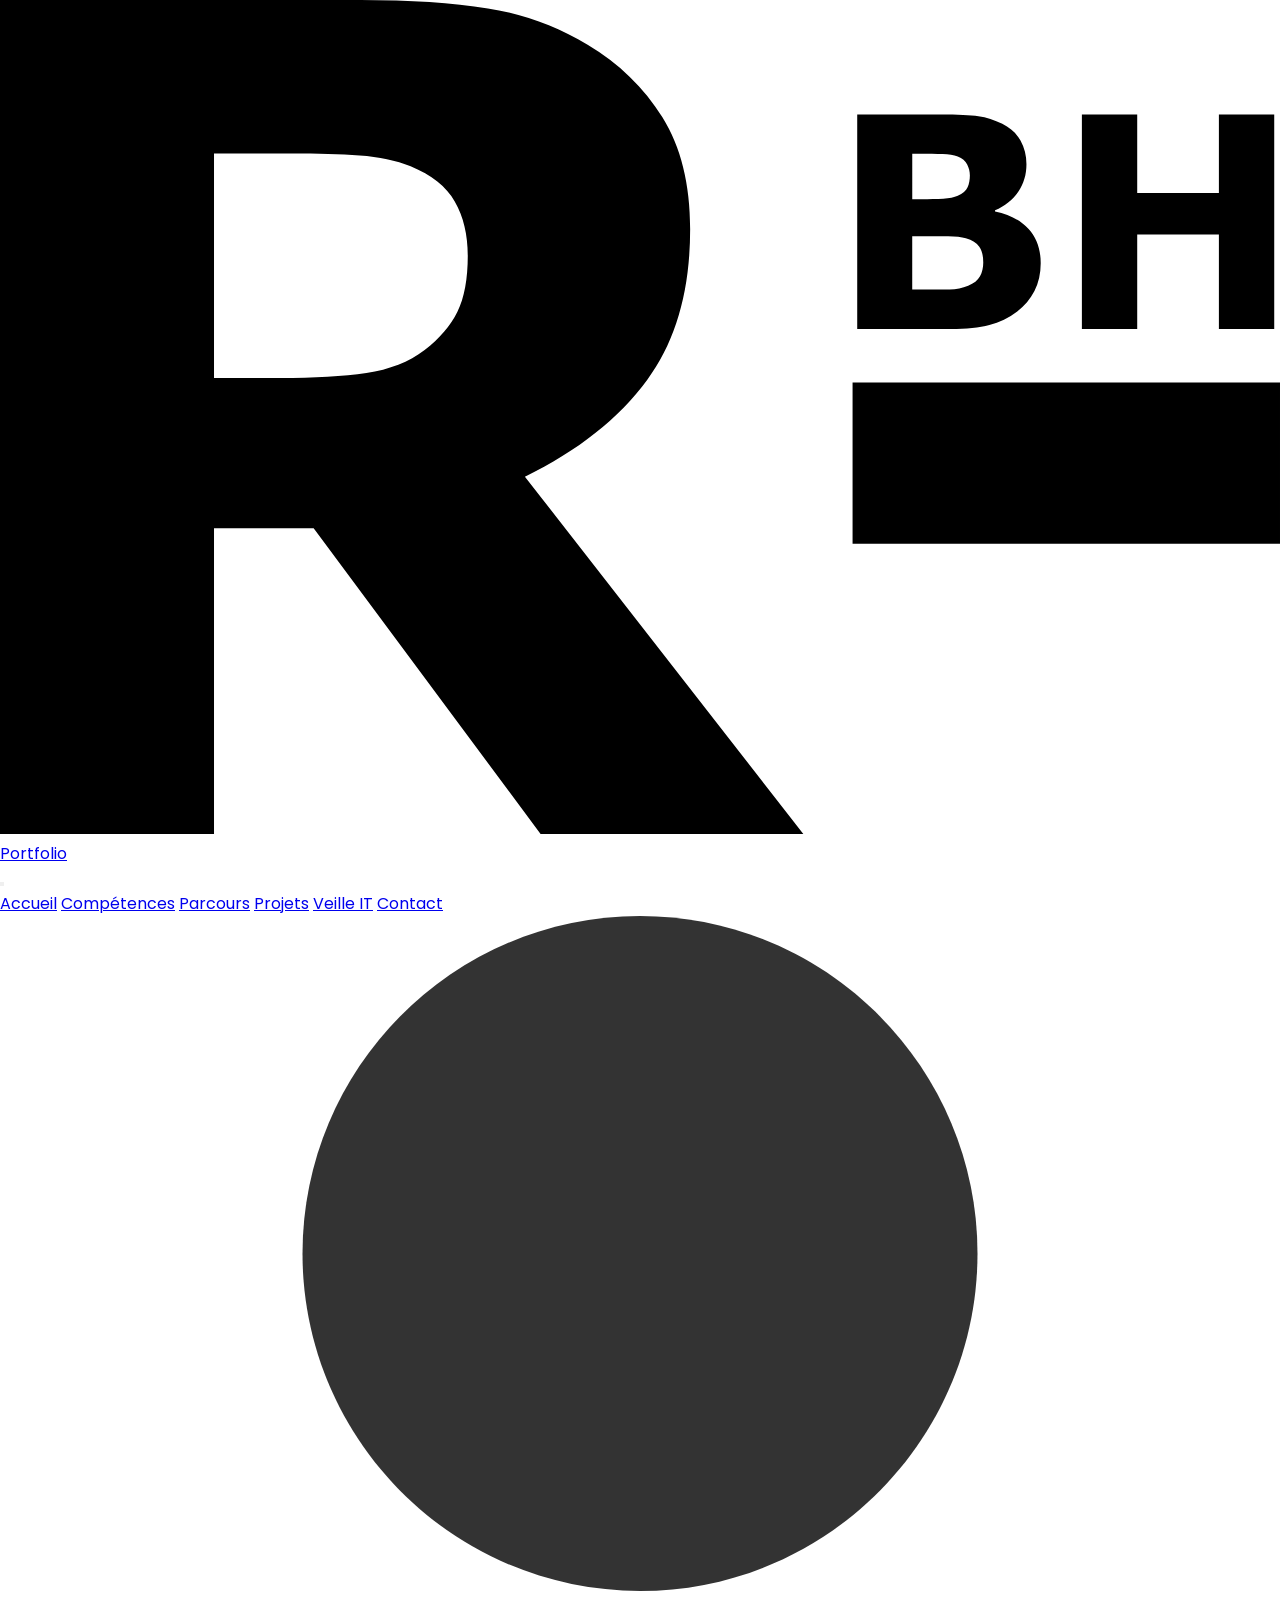
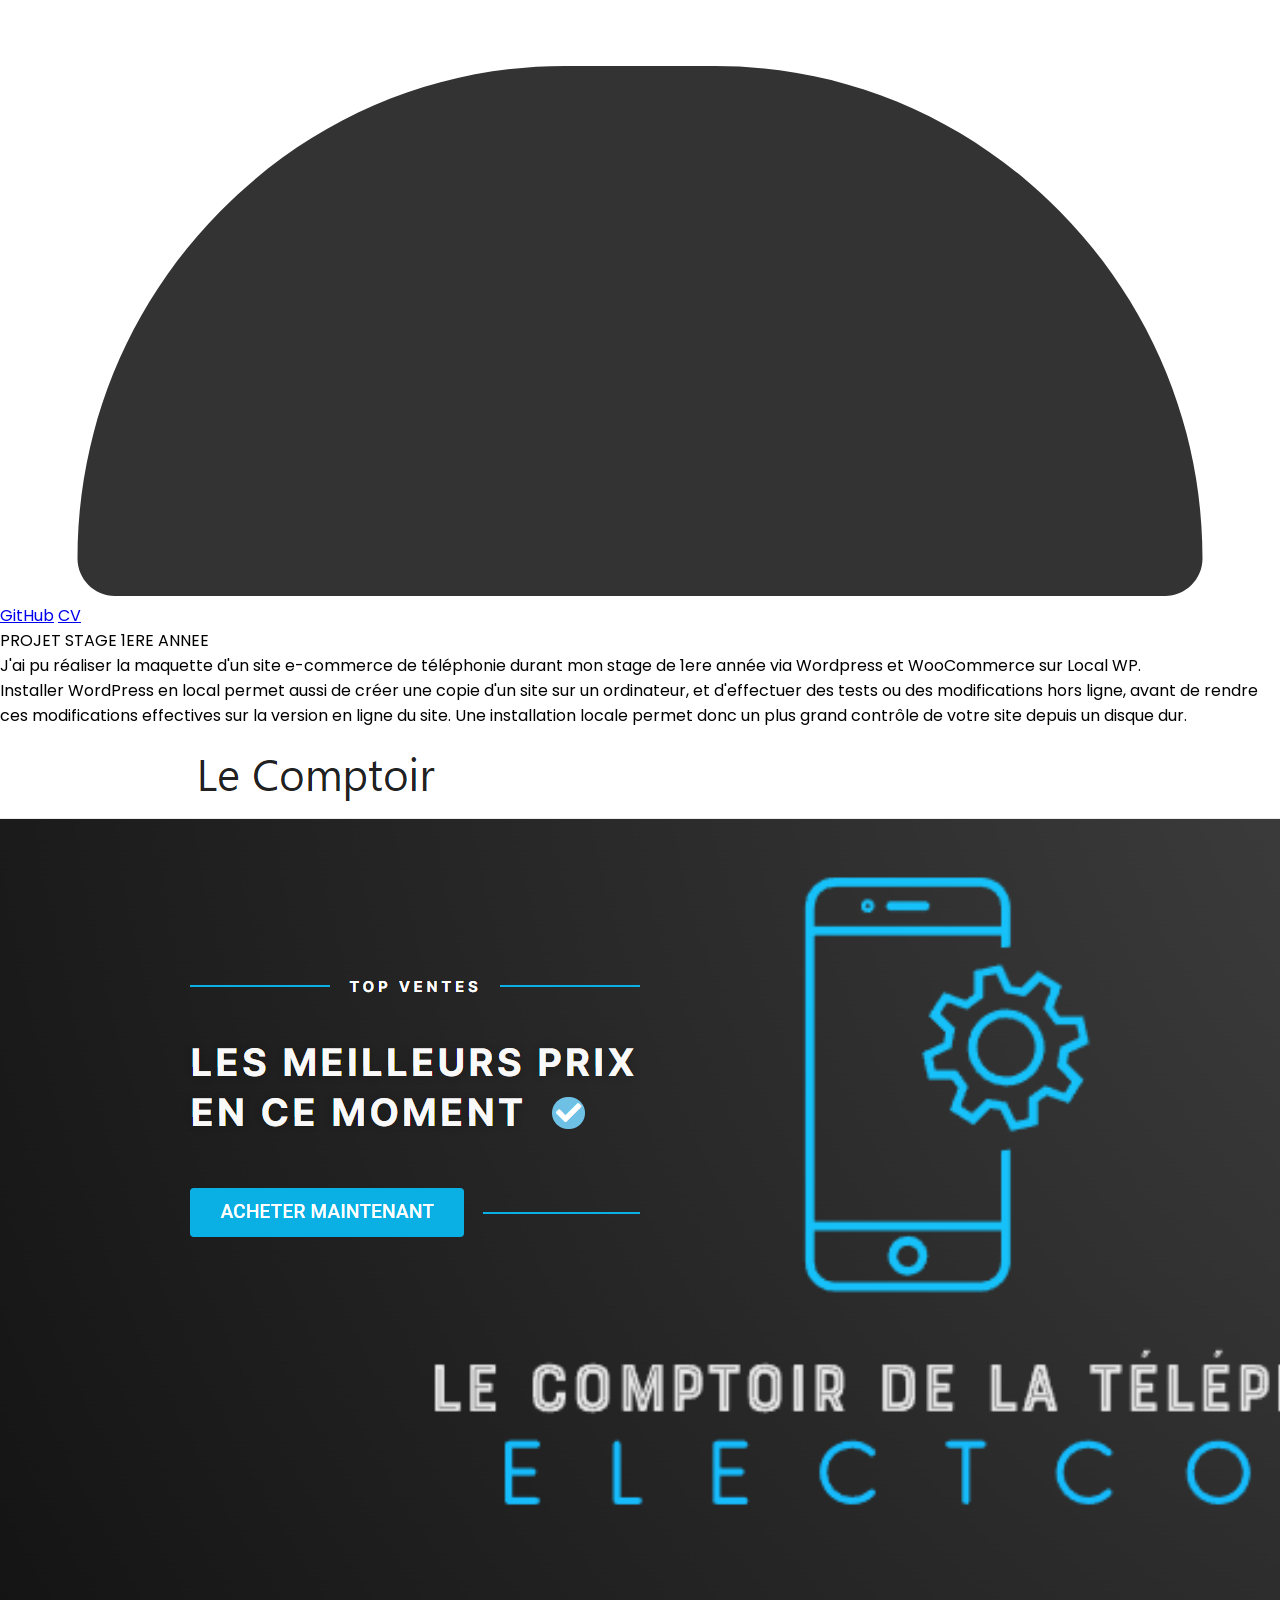
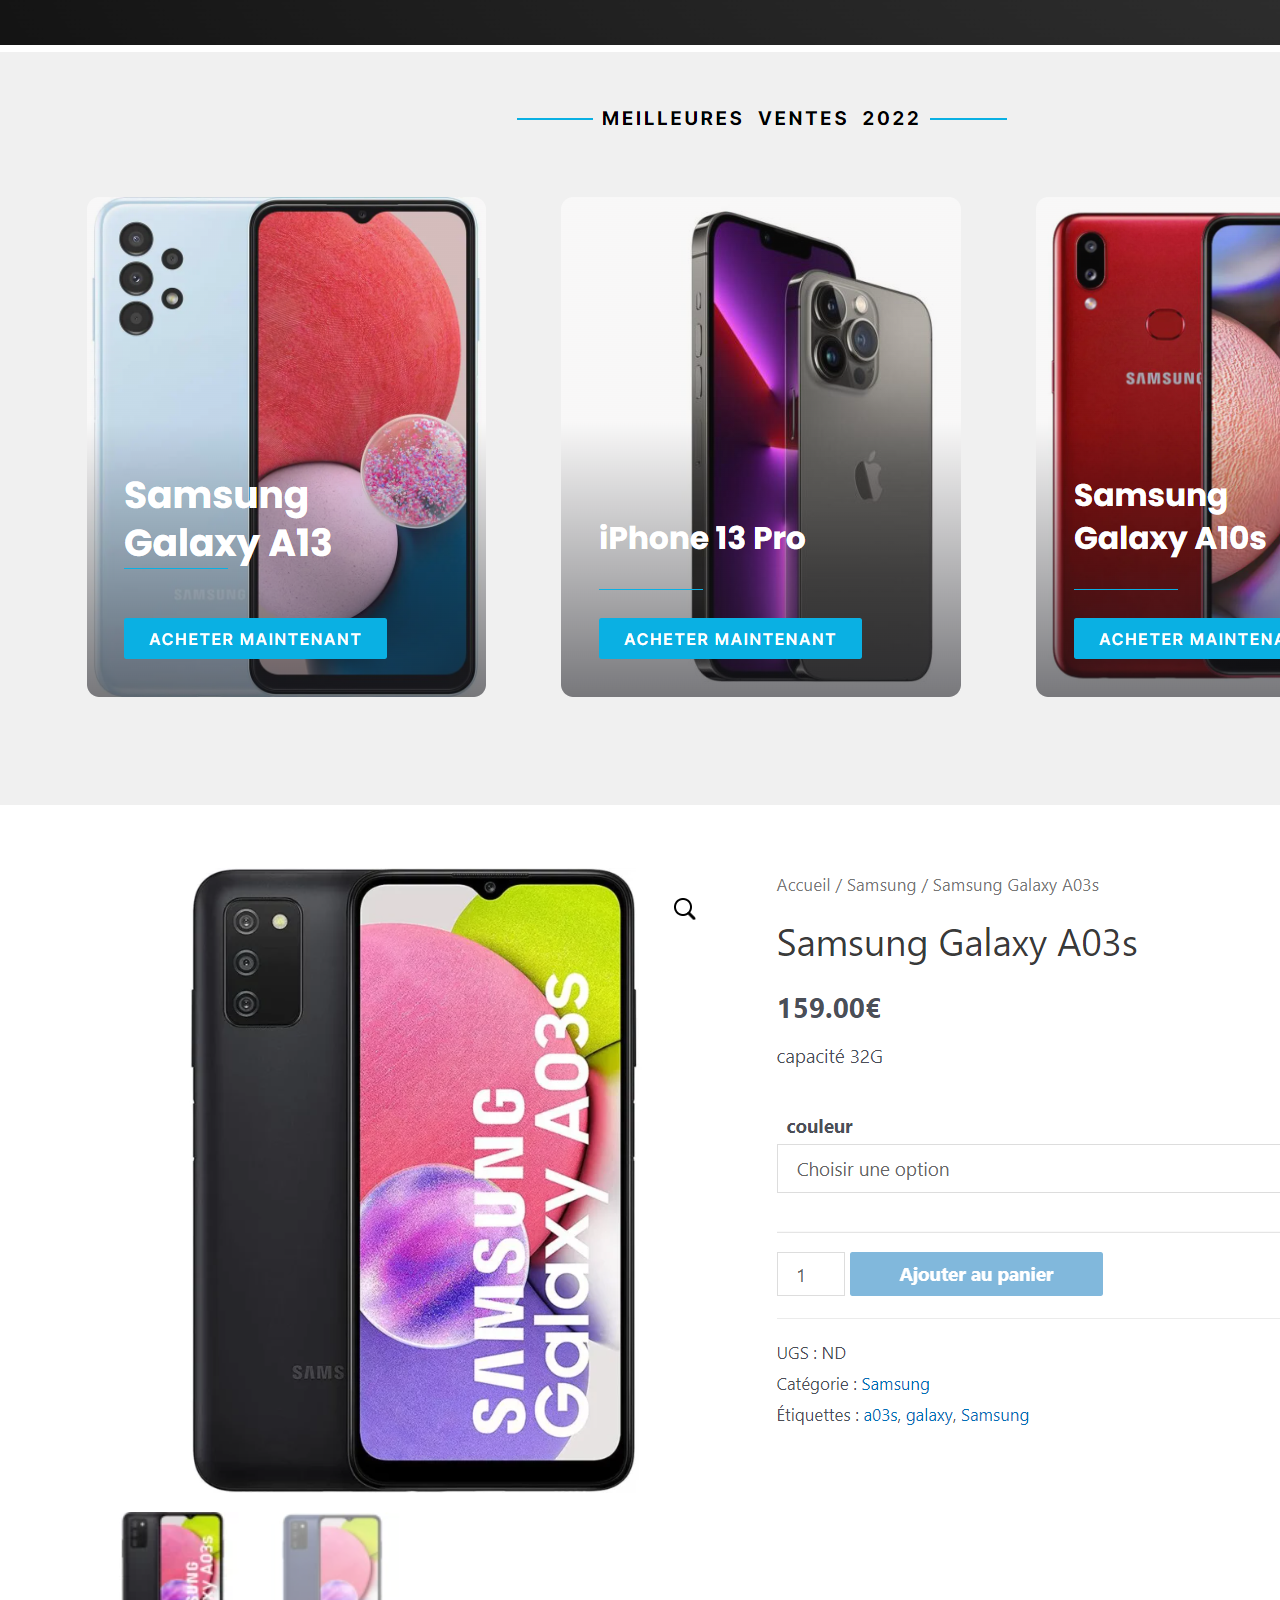
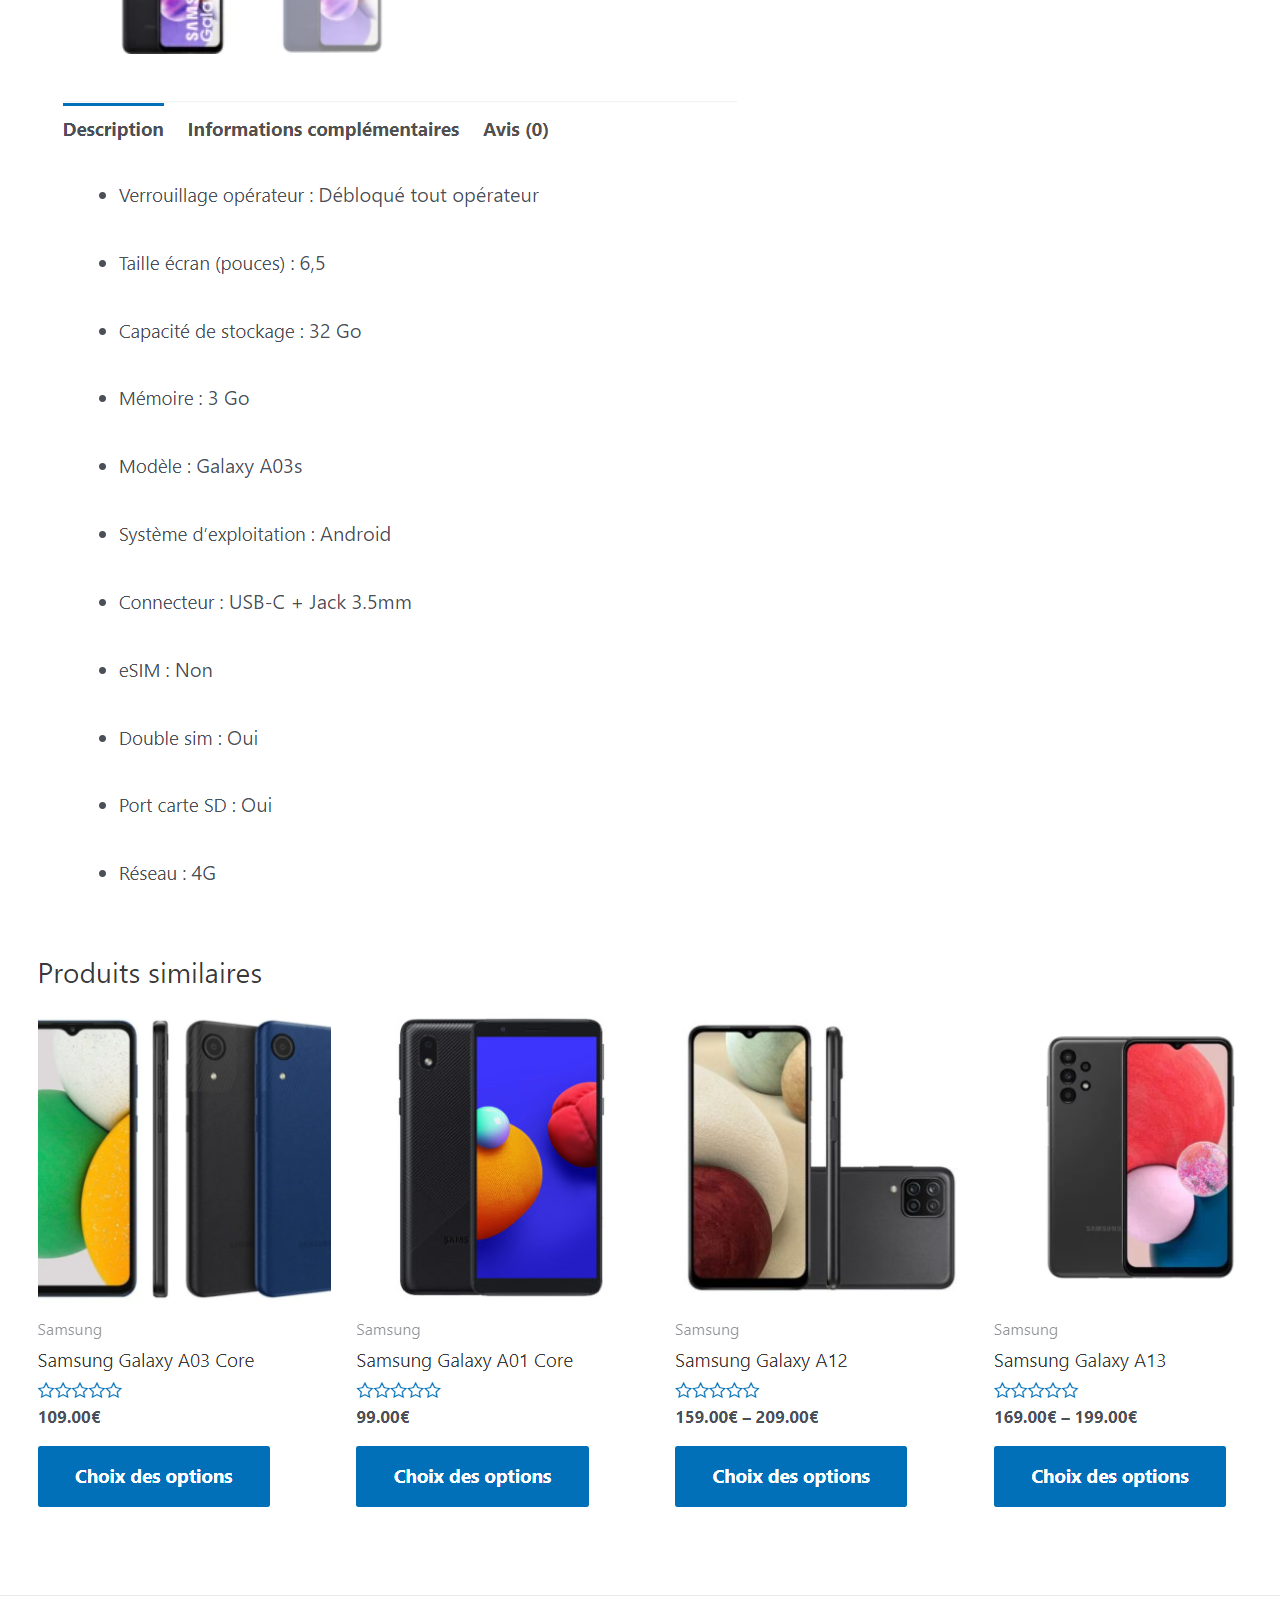
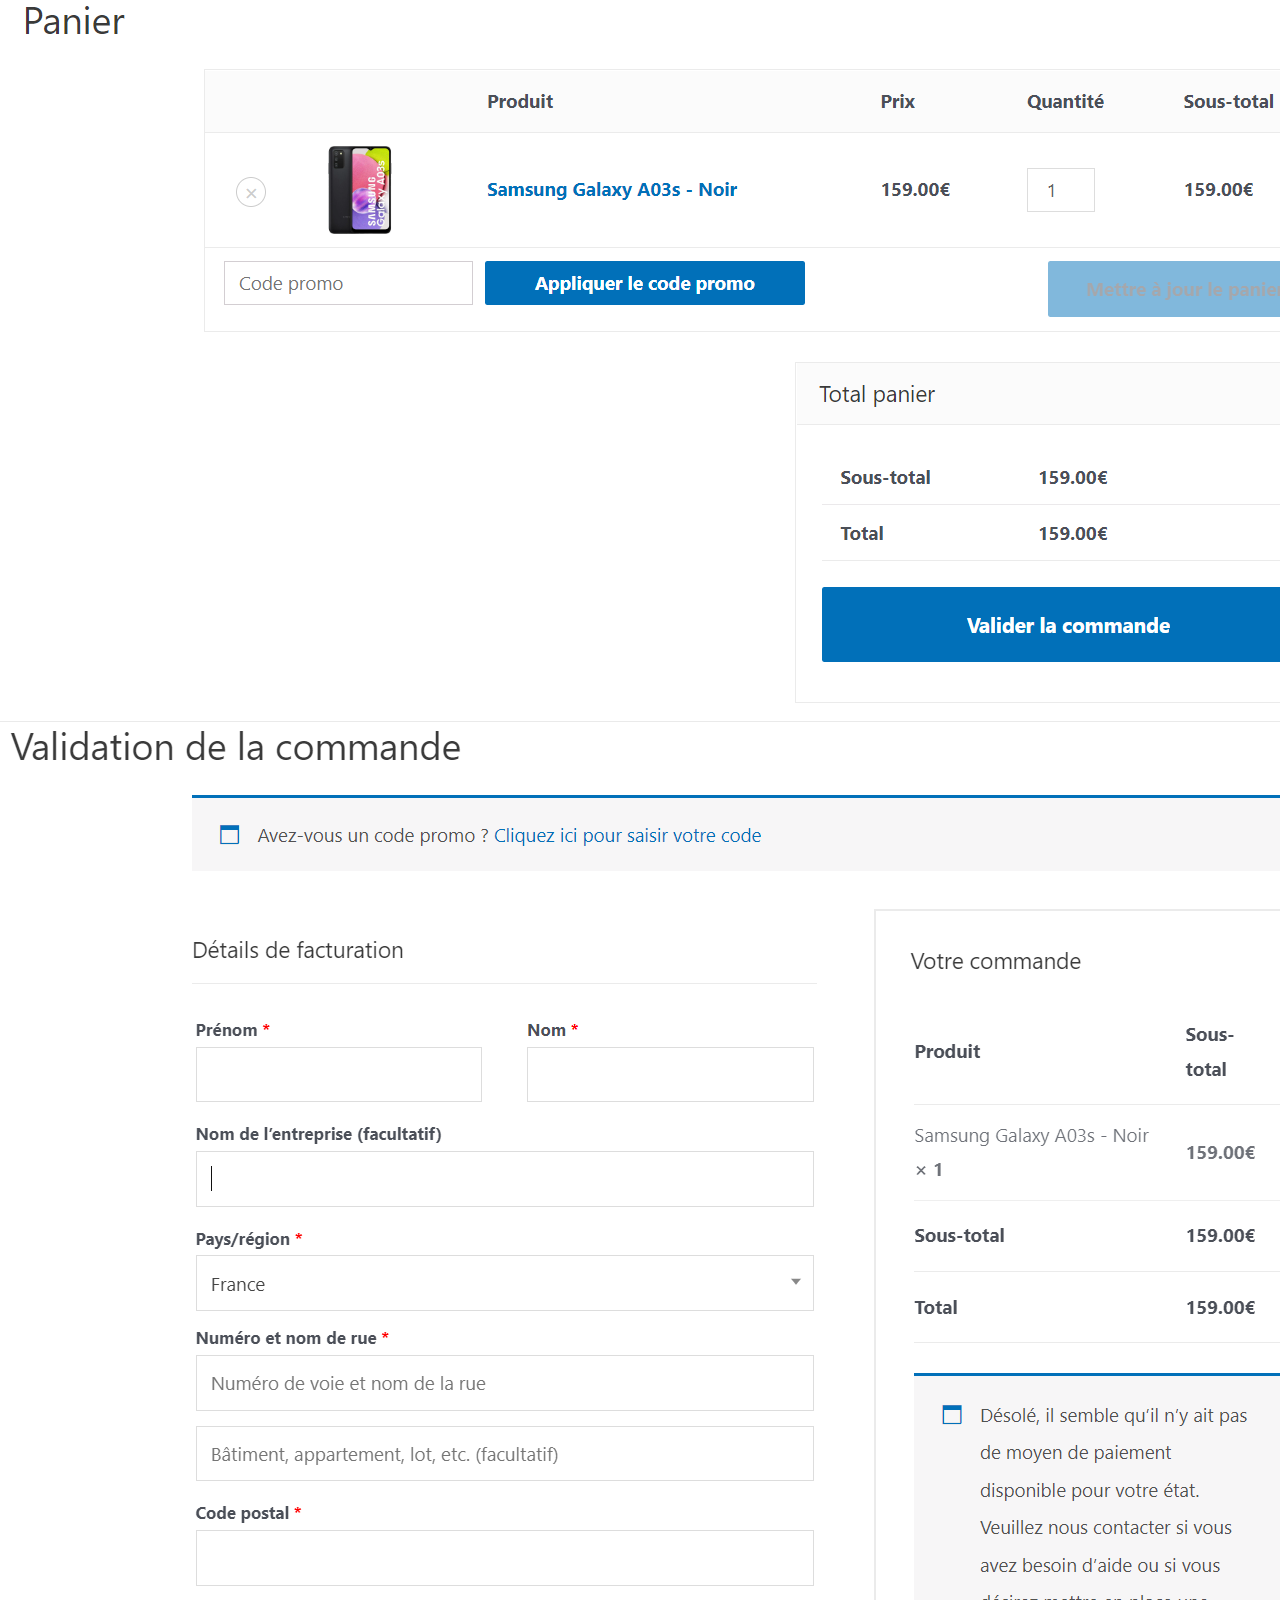
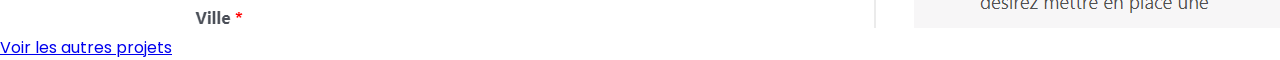
<file: stage1.html>
<!DOCTYPE html>
<html lang="en">
  <head>
    <meta charset="UTF-8" />
    <meta http-equiv="X-UA-Compatible" content="IE=edge" />
    <meta name="viewport" content="width=device-width, initial-scale=1.0" />
    <title>Projet stage 1 RABEHI Houssam</title>
    <link rel="stylesheet" href="style.css" />
    <link rel="preconnect" href="https://fonts.googleapis.com" />
    <link rel="preconnect" href="https://fonts.gstatic.com" crossorigin />
    <link
      href="https://fonts.googleapis.com/css2?family=Montserrat:wght@100;200;300;400;500;600;700;800;900&family=Roboto+Flex:opsz,wght@8..144,100;8..144,300;8..144,500;8..144,700;8..144,900&display=swap"
      rel="stylesheet"
    />
  </head>
  <body>
 <div class="body_stage1">

    
  <!-- Debut navbar -->
    <nav>
      <a href="#" class="nav-icon" aria-label="visit homepage" aria-current="page">
        <img src="img/logo.svg" alt="Logo Rhb">
        <span>Portfolio</span>
      </a>

      <div class="main-navlinks">
        <button class="hamburger" type="button" aria-label="Toggle navigation" aria-expanded="false">
          <span></span>
          <span></span>
          <span></span>
        </button>
        <div class="navlinks-container">
          <a href="#" aria-current="page">Accueil</a>
          <a href="#competences">Compétences</a>
          <a href="#parcours">Parcours</a>
          <a href="#projets">Projets</a>
          <a href="#veille">Veille IT</a>
          <a href="#contact">Contact</a>
        </div>
      </div>

      <div class="nav-authentication">
        <a href="#" class="sign-user" aria-label="Sign in page">
          <img src="img/user.svg" alt="user-icon">
        </a>
        <div class="btns">
          <a href="https://heussem.github.io/Portfolio/" target="_blank">GitHub</a>
          <a href="img/RABEHI Houssam cv.pdf" target="_blank">CV</a>
        </div>
      </div>
    </nav>
    <!-- Fin navbar -->

    <!-- Debut contenu stage 1 -->

    <div class="projet_stage1">
        <div class="projet_titre_stage1"><p>PROJET STAGE 1ERE ANNEE</p></div>

        <div class="description_stage1"><p>J'ai pu réaliser la maquette d'un site e-commerce de téléphonie durant mon stage de 1ere année via Wordpress et WooCommerce sur Local WP.</p>
            <p>Installer WordPress en local permet aussi de créer une copie d'un site sur un ordinateur, et d'effectuer des tests ou des modifications hors ligne, avant de rendre ces modifications effectives sur la version en ligne du site. Une installation locale permet donc un plus grand contrôle de votre site depuis un disque dur. </p>
             
        </div>

        <div class="img_stage1">
            <img src="img/stage1/stage1_accueil.png" alt="Accueil">
            <img src="img/stage1/stage1_img.png" alt="">
            <img src="img/stage1/stage1_img2.png" alt="">
            <img src="img/stage1/stage1_img3.png" alt="">
            <img src="img/stage1/stage1_img4.png" alt="">
            <img src="img/stage1/stage1_img5.png" alt="">
            <img src="img/stage1/stage1_img6.png" alt="">
        </div>
        <div class="retourner_page">
            <div class="button_retour">
                <a href="index.html" >Voir les autres projets</a>
              </div>
        </div>

    </div>

  </div>

    
</body>
</file>
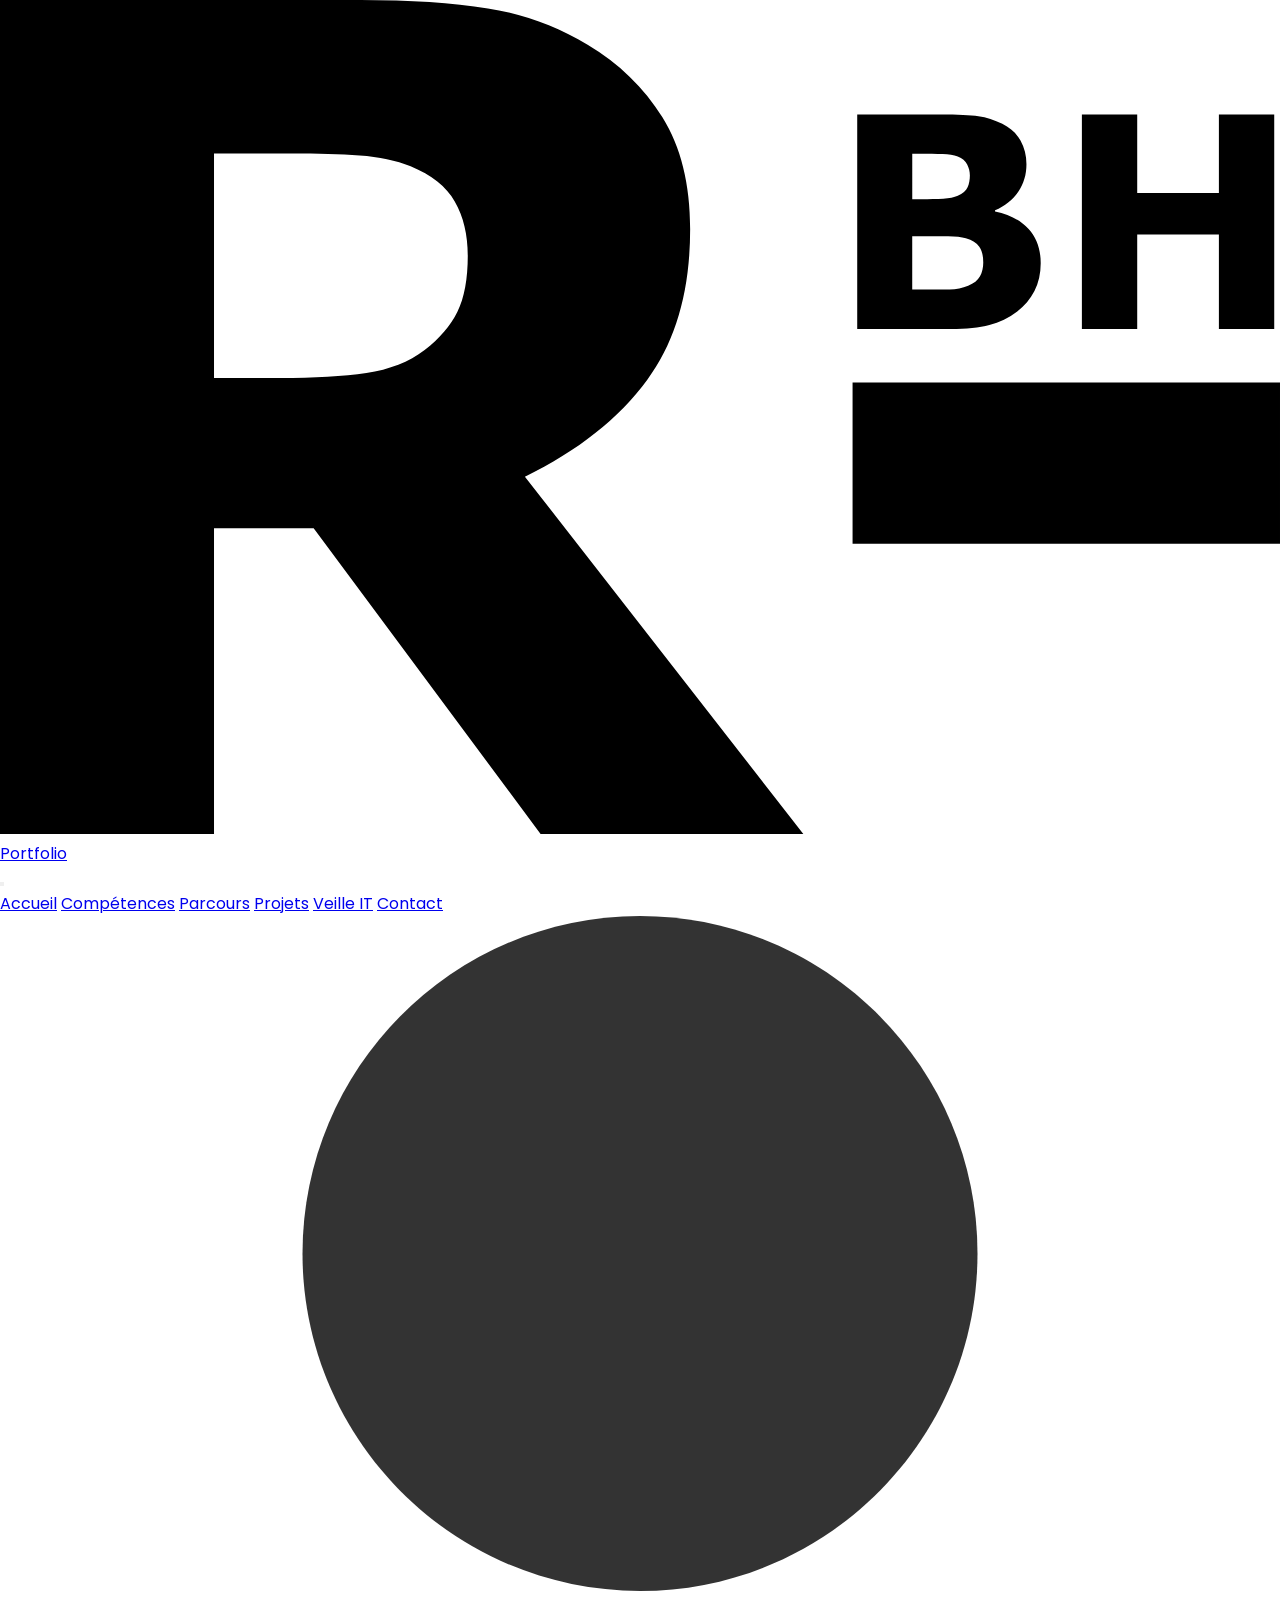
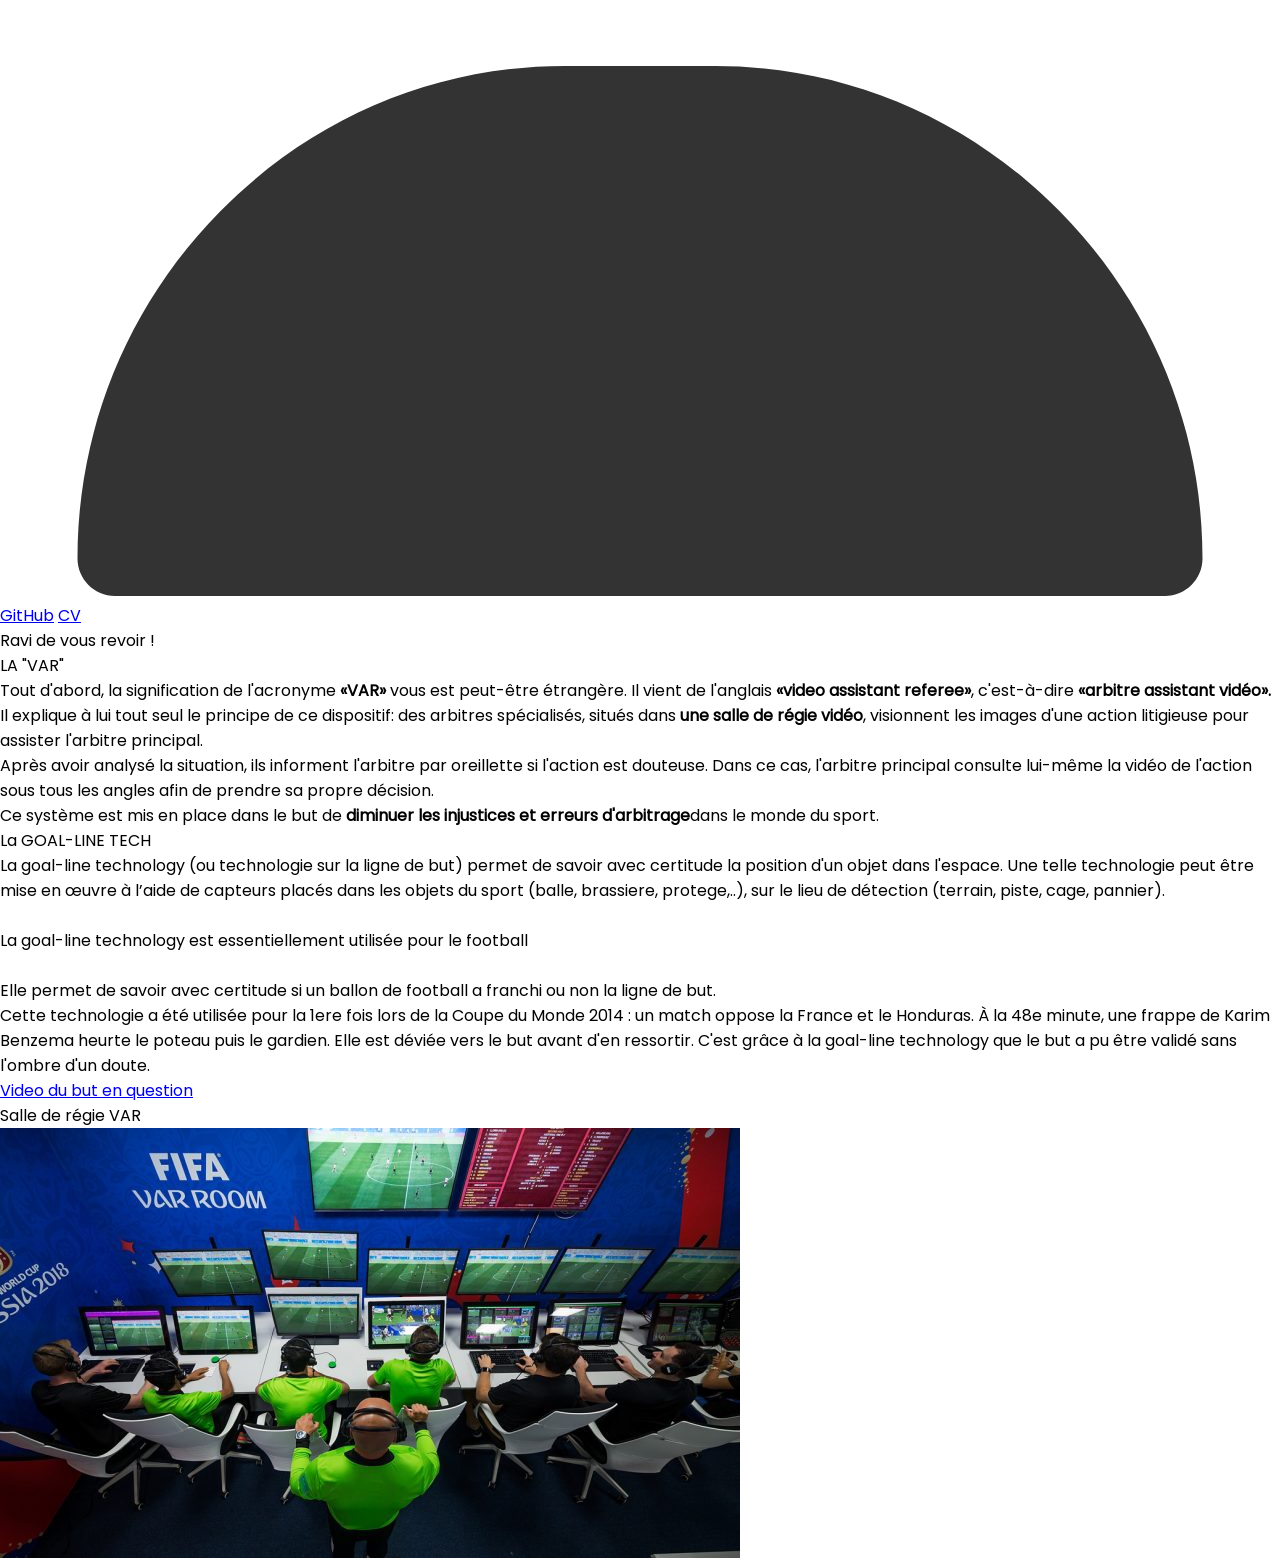
<file: veille.html>
<!DOCTYPE html>
<html lang="en">
  <head>
    <meta charset="UTF-8" />
    <meta http-equiv="X-UA-Compatible" content="IE=edge" />
    <meta name="viewport" content="width=device-width, initial-scale=1.0" />
    <title>Projet stage 1 RABEHI Houssam</title>
    <link rel="stylesheet" href="style.css" />
    <link rel="preconnect" href="https://fonts.googleapis.com" />
    <link rel="preconnect" href="https://fonts.gstatic.com" crossorigin />
    <link
      href="https://fonts.googleapis.com/css2?family=Montserrat:wght@100;200;300;400;500;600;700;800;900&family=Roboto+Flex:opsz,wght@8..144,100;8..144,300;8..144,500;8..144,700;8..144,900&display=swap"
      rel="stylesheet"
    />
  </head>
  <body>
 <div class="body_veille">

    
  <!-- Debut navbar -->
    <nav>
      <a href="#" class="nav-icon" aria-label="visit homepage" aria-current="page">
        <img src="img/logo.svg" alt="Logo Rhb">
        <span>Portfolio</span>
      </a>

      <div class="main-navlinks">
        <button class="hamburger" type="button" aria-label="Toggle navigation" aria-expanded="false">
          <span></span>
          <span></span>
          <span></span>
        </button>
        <div class="navlinks-container">
          <a href="#" aria-current="page">Accueil</a>
          <a href="#competences">Compétences</a>
          <a href="#parcours">Parcours</a>
          <a href="#projets">Projets</a>
          <a href="#veille">Veille IT</a>
          <a href="#contact">Contact</a>
        </div>
      </div>

      <div class="nav-authentication">
        <a href="#" class="sign-user" aria-label="Sign in page">
          <img src="img/user.svg" alt="user-icon">
        </a>
        <div class="btns">
          <a href="https://heussem.github.io/Portfolio/" target="_blank">GitHub</a>
          <a href="img/RABEHI Houssam cv.pdf" target="_blank">CV</a>
        </div>
      </div>
    </nav>
    <!-- Fin navbar -->

    <!-- Debut contenu veille -->
    <div class="page_detail_veille">
        <div class="titre_detail_veille"><p>Ravi de vous revoir !</p></div>

        <div class="definition_var"><p class="titre_var">LA "VAR"</p><p>Tout d'abord, la signification de 
         l'acronyme <b> «VAR» </b> vous est peut-être étrangère. Il vient de l'anglais
         <b> «video assistant referee»</b>, c'est-à-dire <b> «arbitre assistant vidéo».</b> <br>
        Il explique à lui tout seul le principe de ce dispositif: des arbitres
          spécialisés, situés dans <b>une salle de régie vidéo</b>, visionnent les 
        images d'une action litigieuse pour assister l'arbitre principal. <br> Après 
         avoir analysé la situation, ils informent l'arbitre par oreillette si
           l'action est douteuse. Dans ce cas, l'arbitre principal consulte lui-même 
        la vidéo de l'action sous tous les angles afin de prendre sa propre décision. <br>
        Ce système est mis en place dans le but de <b> diminuer les injustices et erreurs
          d'arbitrage</b>dans le monde du sport.</p>
        </div>

        <div class="definition_goal-line"><p class="titre_goal">La GOAL-LINE TECH</p><p>
            La goal-line technology (ou technologie sur la ligne de but)
             permet de savoir avec certitude la position d'un objet dans l'espace. 
             Une telle technologie peut être mise en œuvre à l’aide de capteurs placés 
             dans les objets du sport (balle, brassiere, protege,..), sur le lieu de détection 
             (terrain, piste, cage, pannier).
        </p></div>

        <div class="football"><p><br> La goal-line technology est essentiellement utilisée pour le football</p>
            <p><br> Elle permet de savoir avec certitude si un ballon de football a franchi ou non la ligne de but.</p>
            <p>Cette technologie a été utilisée pour la 1ere fois lors de la Coupe du Monde 2014 : un match oppose 
                la France et le Honduras. À la 48e minute, une frappe de 
                Karim Benzema heurte le poteau puis le gardien. Elle est déviée vers le but avant d'en ressortir. 
                C'est grâce à la goal-line technology que le but a pu être validé sans l'ombre d'un doute. <br></p>
        </div>

        <div class="lien_youtube">
            <div class="button_ytb">
                <a href="https://www.youtube.com/watch?v=2MBTbi9HXSI&t=1s" target="_blank">Video du but en question</a>
            </div>

        </div>

        <div class="regie">
            <p>Salle de régie VAR</p>
            <img src="img/regie_var.jpg" alt="">

        </div>

        





    </div> 

    


  </div>  
</body>
</file>
<file: style.css>
@import url(/font.css);

*,
::before,
::after {
    box-sizing: border-box;
    margin: 0;
    padding: 0;
}

* {
    font-family: 'poppins-regular';

}


/* scroll transition */
:root {
    font-size: 16px;
    scroll-behavior: smooth;
}


/* hide scroll bar */
::-webkit-scrollbar {
    display: none;
}

header {
    height: 148vh;
    background-image: url("img/clavier.jpg");
    background-size: cover;
    background-repeat: no-repeat;
    position: relative;
    overflow: hidden;
    z-index: 0;
}

/* effet waves image */
header .waves {
    position: absolute;
    bottom: 0;
    width: 100%;
    left: 0;
}

/* photo de profil */
.profile {
    width: 250px;
    height: 250px;
    border-radius: 50%;
    -webkit-filter: grayscale(0) blur(0px);
    filter: grayscale(0) blur(0px);
    -webkit-transition: all 0.5s ease;
    transition: all 0.5s ease;
}

.profile:hover {
    width: 250px;
    /* on affiche l'image au carré */
    height: 250px;
    border-radius: 50%;
    /* on arrondit l'image */
    -webkit-transform: rotate(360deg);
    /* rotation de l'image */
    transform: rotate(360deg);
}

/* style button profil et experiences */

.btn-profil {
    background-color: rgba(0, 0, 0, 0.5);
    color: cornflowerblue;
    border: 2px solid cornflowerblue;
    border-radius: 20px 0px 20px;
    letter-spacing: 1vh;
}

.btn-exp {
    background-color: rgba(0, 0, 0, 0.5);
    color: cornflowerblue;
    border: 2px solid cornflowerblue;
    border-radius: 0px 20px 0px;
    letter-spacing: 1vh;
}

.btn-profil:hover,
.btn-exp:hover {
    background-color: cornflowerblue;
    color: white;
}

/* link logo linkedin git msg */

.link {
    position: absolute;
    right: 0px;
}

.beat {
    border: 1px solid cornflowerblue;
    border-radius: 50%;
    color: cornflowerblue;
}

.beat:hover {
    background-color: cornflowerblue;
    color: white;

}

/* effet beat pulse */
.beat:hover,
.btn-profil:hover,
.btn-exp:hover {
    transform-origin: 50% 50%;
    animation: pulse 3s;
}

@keyframes pulse {
    0% {
        transform: scaleX(1) scaleY(1);
    }

    15% {
        transform: scaleX(1.25) scaleY(1.25);
    }

    30% {
        transform: scaleX(1) scaleY(1);
    }

    45% {
        transform: scaleX(1.25) scaleY(1.25);
    }

    60% {
        transform: scaleX(1) scaleY(1);
    }

    75% {
        transform: scaleX(1.25) scaleY(1.25);
    }

    100% {
        transform: scaleX(1) scaleY(1);
    }
}

.btn-ens {
    background-color: rgb(255, 255, 255);
    color: cornflowerblue;
    border: 2px solid cornflowerblue;
    border-radius: 20px 0px 20px;
    letter-spacing: 1vh;
}

.btn-ens:hover {
    background-color: cornflowerblue;
    color: white;
}


.font-profil h1 {
    color: #f1f3f7;
    font-size: 190px;
    font-weight: 900;
    font-family: 'poppins-bold' !important;
    position: absolute;
    top: 980px;
    left: 690px;
    z-index: 1;

}

/* profil, projet pro ect  */
.titre {
    font-family: 'poppins-bold' !important;
}

/* ecriture dans les bloc paragraphe */
.ecriture p {
    font-family: 'poppins-regular';
    font-weight: 500;
    font-size: 19px;
    color: rgb(86, 101, 113);
}

/* section parcours */

.section-parcours {
    position: relative;
    background-color: #b5bad0;
    z-index: -2;
}

/* wave en haut */
.section-parcours .waves1 {
    position: absolute;
    width: 100%;
    left: 0;
    right: 0;
    bottom: 110vh;
    z-index: -2;
}

/* wave en bas */
.section-parcours .waves2 {
    position: absolute;
    width: 100%;
    left: 0;
    right: 0;
    bottom: 0;
    z-index: -2;
}

/* titre parcours */

.font-parcours {
    color: #787d8f;
    opacity: 0.1;
    width: 100%;
    font-size: 160px;
    font-weight: 900;
    font-family: 'poppins-bold' !important;
}

/* formation... */
.sous-parcours {
    position: absolute;
    top: 150px;
    left: 40vh;
}

/* titre loisirs */

.font-loisirs {
    color: #787d8f;
    opacity: 0.1;
    width: 100%;
    font-size: 170px;
    font-weight: 900;
    font-family: 'poppins-bold' !important;
}

.centre-interet {
    position: absolute;
    left: 80vh;
    top: 20vh;
}

/* Effet image loisirs */

.dev,
.cinema,
.sport {
    border-radius: 50%;
    -webkit-filter: grayscale(0) blur(0px);
    filter: grayscale(0) blur(0px);
    -webkit-transition: all 0.5s ease;
    transition: all 1s ease;
}

.dev:hover,
.cinema:hover,
.sport:hover {
    border-radius: 50%;
    /* on arrondit l'image */
    -webkit-transform: rotate(360deg);
    /* rotation de l'image */
    transform: rotate(360deg);
}

.col-3 {
    position: relative;
}

/* filtre background images loisirs */
.overlay {
    position: absolute;
    border-radius: 50%;
    top: 0;
    bottom: 0;
    left: 0;
    right: 0;
    height: 100%;
    width: 100%;
    opacity: 0;
    transition: .5s ease;
    background-color: #b5bad0;
}

.col-3:hover .overlay {
    opacity: 1;
    transition: 0.5s ease;
}

.text {
    color: white;
    font-size: 20px;
    position: absolute;
    top: 50%;
    left: 50%;
    -webkit-transform: translate(-50%, -50%);
    -ms-transform: translate(-50%, -50%);
    transform: translate(-50%, -50%);
    text-align: center;
}

/* Section a propos du bts sio */

.section-detail {
    position: relative;
    background-color: #b5bad0;
    z-index: -2;
}

/* wave en haut */
.waves-detail-start {
    width: 100%;
    left: 0;
    right: 0;
    z-index: -2;
}

/* wave en bas */
.section-detail .waves-detail-end {
    position: absolute;
    width: 100%;
    left: 0;
    right: 0;
    bottom: 0;
    z-index: -2;
}

/* font detail et a propos de */
.font-detail {
    color: #787d8f;
    opacity: 0.1;
    width: 100%;
    font-size: 170px;
    font-weight: 900;
    font-family: 'poppins-bold' !important;
}

.a-propos {
    position: absolute;
    left: 80vh;
    top: 20vh;
}

footer {
    height: 45vh;
    background-color: #b5bad0;
}

.font-contact {
    position: absolute;
    color: #787d8f;
    opacity: 0.1;
    width: 100%;
    top: -25vh;
    font-size: 170px;
    font-weight: 900;
    font-family: 'poppins-bold' !important;
}
</file>
